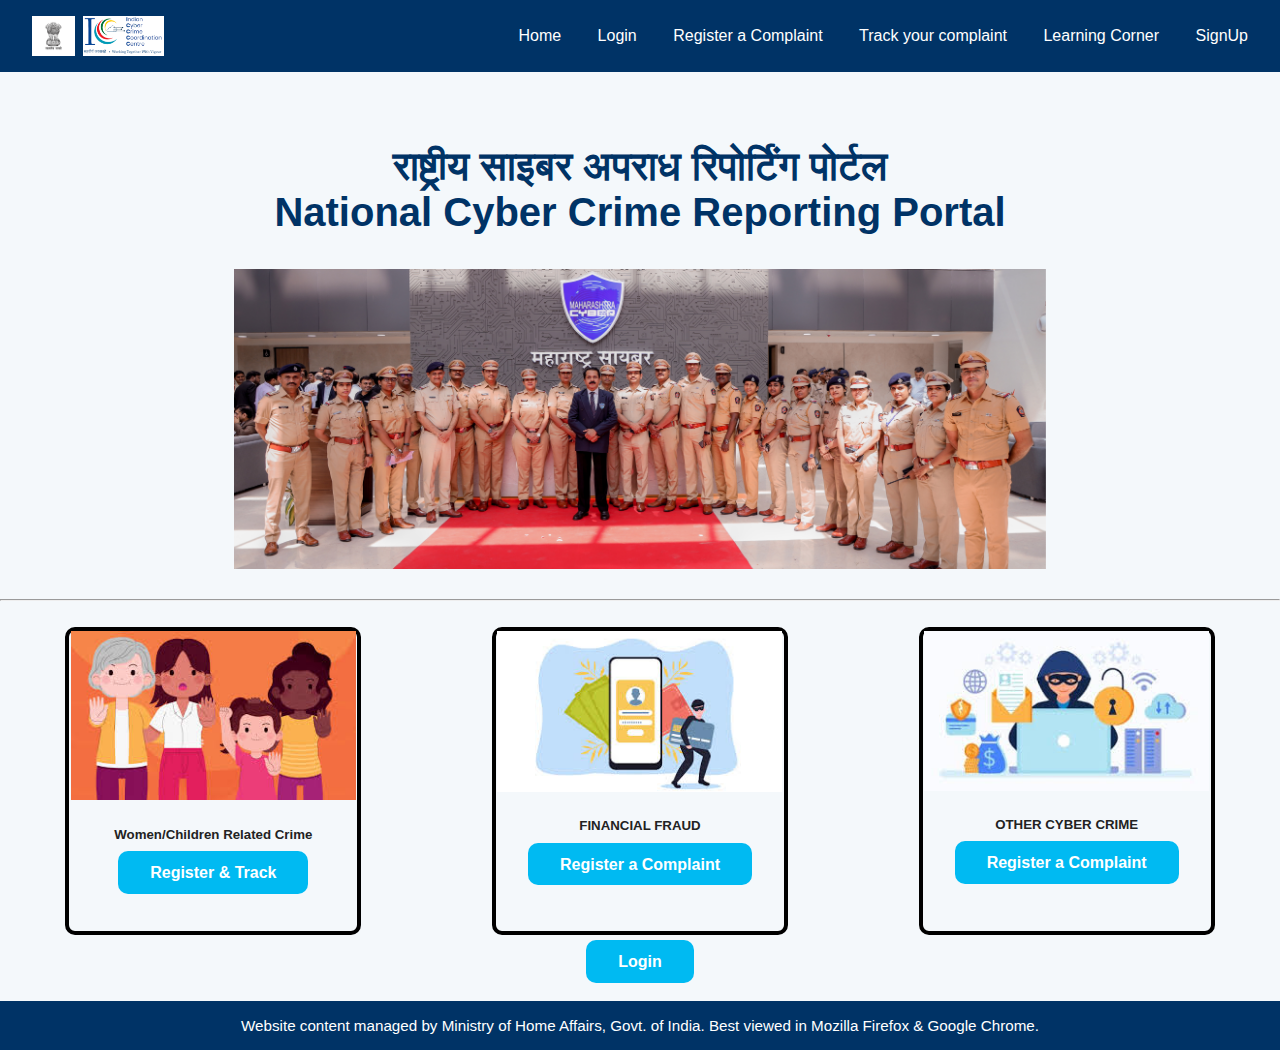
<file: index.html>
<!DOCTYPE html>
<html lang="en">
<head>
    <meta charset="UTF-8">
    <meta name="viewport" content="width=device-width, initial-scale=1.0">
    <title>Cyber Crime Portal</title>
    <link rel="stylesheet" href="style.css">
</head>
<body>
    <header class="navbar">
        <div class="logo">
            <img src="emblem.png" alt="emblem symbol">
            <img src="image.png" alt="SBI Logo">
        </div>
        <nav>
            <a href="#">Home</a>
            <a href="login.html">Login</a>
            <a href="#">Register a Complaint</a>
            <a href="#">Track your complaint</a>
            <a href="#">Learning Corner</a>
            <a href="Signup.html">SignUp</a>
        </nav>
    </header>
    <div class="main-content">
        <h1>राष्ट्रीय साइबर अपराध रिपोर्टिंग पोर्टल
            <br/>
            National Cyber Crime Reporting Portal</h1>
            <br>
            <img  src="cyberCrime.jpg" alt="cybercrimeimg" class="cyberimg">
            <br><br>
            <hr>
            <br>
        <div class="cards">

            <div class="card1" style="width: 18rem;">
                <img src="women&child.jpg" class="card-img-top" alt="...">
                <div class="card-body">
                  <h5 class="card-title">Women/Children Related Crime</h5>
                  <a href="#" class="btn btn-primary">Register & Track</a>
                </div>
              </div>

              <div class="card2" style="width: 18rem;">
                <img src="finacialfraud.jpg" class="card-img-top" alt="...">
                <div class="card-body">
                  <h5 class="card-title">FINANCIAL FRAUD</h5>
                  <a href="#" class="btn btn-primary">Register a Complaint</a>
                </div>
              </div>

              <div class="card3" style="width: 18rem;">
                <img src="othercrimes.jpg" class="card-img-top" alt="...">
                <div class="card-body">
                  <h5 class="card-title">OTHER CYBER CRIME</h5>
                  <a href="#" class="btn btn-primary">Register a Complaint</a>
                </div>
              </div>

        </div>
        <br>
        <a href="login.html" class="btn-primary">Login</a> 

    </div>
    <footer class="footer">
        Website content managed by Ministry of Home Affairs, Govt. of India. Best viewed in Mozilla Firefox & Google Chrome.
    </footer>
</body>
</html>
</file>
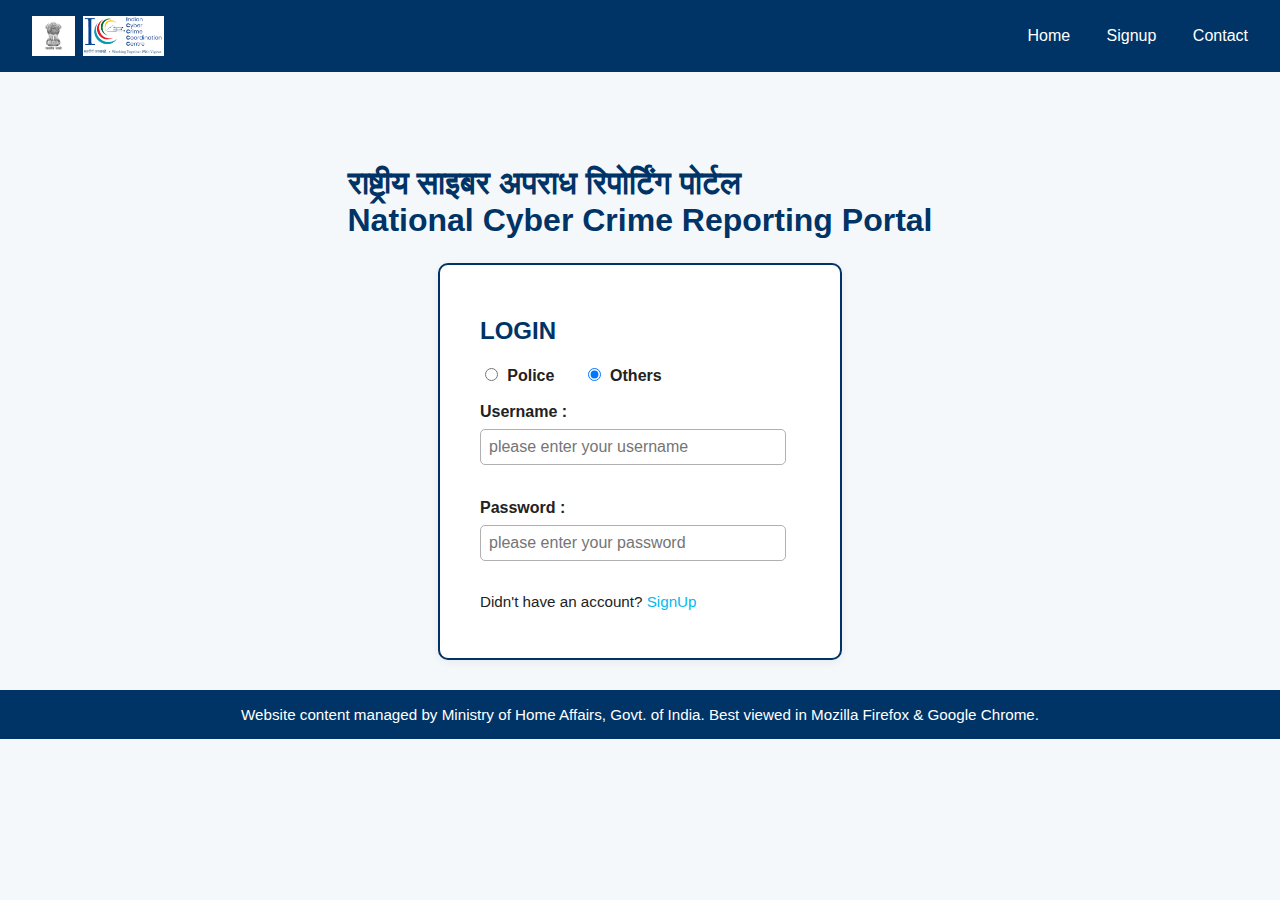
<file: login.html>
<!DOCTYPE html>
<html lang="en">
<head>
    <meta charset="UTF-8">
    <meta name="viewport" content="width=device-width, initial-scale=1.0">
    <title>Cyber Crime Portal Login</title>
    <link rel="stylesheet" href="login.css">
</head>
<body>
    <header class="navbar">
        <div class="logo">
            <img src="emblem.png" alt="emblem symbol">
            <img src="image.png" alt="SBI Logo">
        </div>
        <nav>
            <a href="index.html">Home</a>
            <a href="Signup.html">Signup</a>
            <a href="#">Contact</a>
        </nav>
    </header>
    <div class="main-content">
        <h1>राष्ट्रीय साइबर अपराध रिपोर्टिंग पोर्टल
            <br/>
            National Cyber Crime Reporting Portal</h1>
        <form action="">
            <h2>LOGIN</h2>
            <div class="radios">
                <div class="form-check">
                    <input class="form-check-input" type="radio" name="radioDefault" id="radioDefault1">
                    <label class="form-check-label" for="radioDefault1">
                      Police
                    </label>
                  </div>
                  <div class="form-check">
                    <input class="form-check-input" type="radio" name="radioDefault" id="radioDefault2" checked>
                    <label class="form-check-label" for="radioDefault2">
                      Others
                    </label>
                  </div>
                  <br><br>
                  <label for="">Username : </label>
                  <input type="text" name="username" placeholder="please enter your username" required>
                  <br>
                  <br>
                  <label for="">Password : </label>
                  <input type="text" name="password" placeholder="please enter your password" required>
                  <br>
                  <p>Didn't have an account?
                    <a href="Signup.html">SignUp</a>
                  </p>
            </div>
        </form>
    </div>

    <footer class="footer">
        Website content managed by Ministry of Home Affairs, Govt. of India. Best viewed in Mozilla Firefox & Google Chrome.
    </footer>
</body>
</html>
</file>
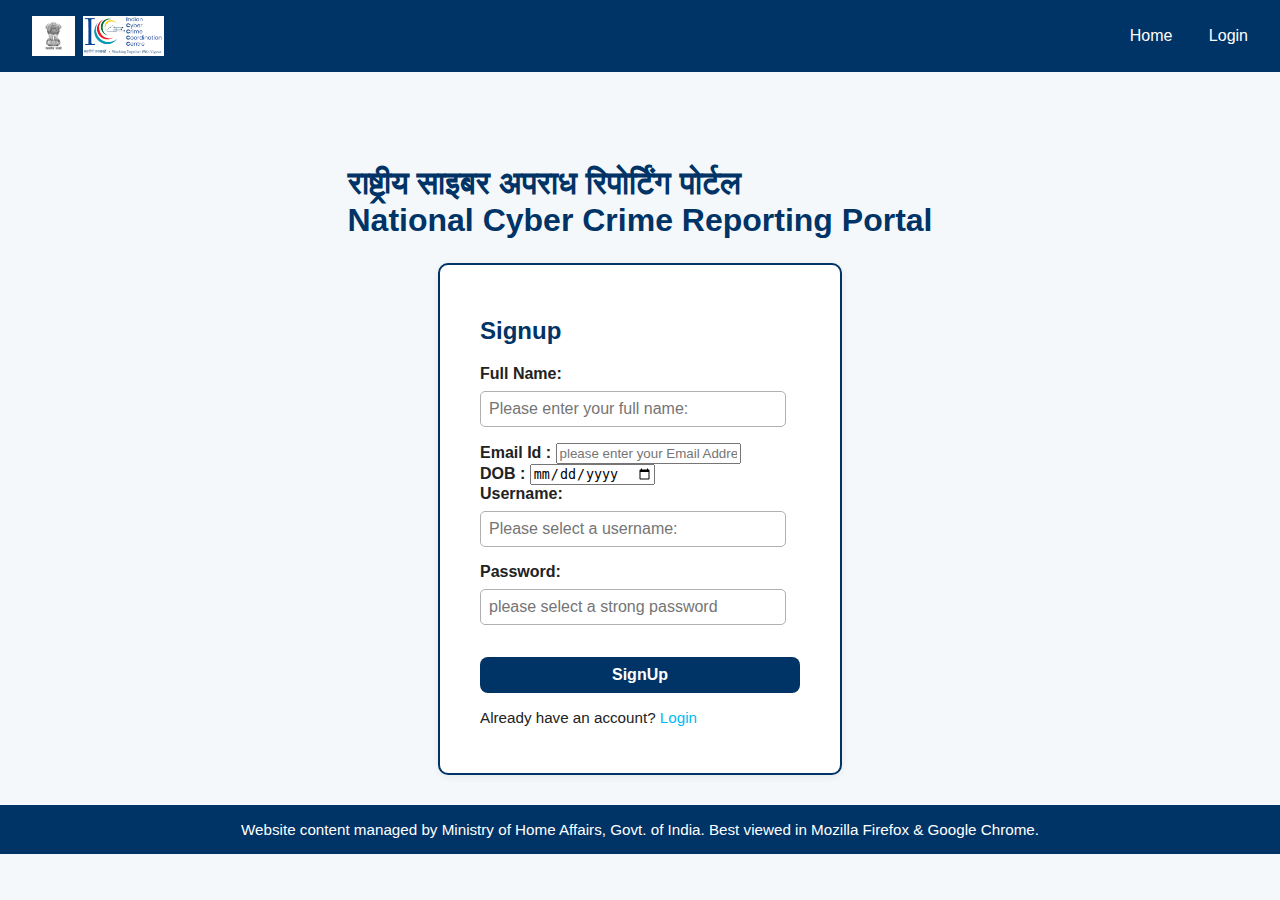
<file: Signup.html>
<!DOCTYPE html>
<html lang="en">
<head>
    <meta charset="UTF-8">
    <meta name="viewport" content="width=device-width, initial-scale=1.0">
    <title>Cyber Crime Portal Signup</title>
    <link rel="stylesheet" href="Signup.css">
</head>
<body>
    <header class="navbar">
        <div class="logo">
            <img src="emblem.png" alt="emblem symbol">
            <img src="image.png" alt="SBI Logo">
        </div>
        <nav>
            <a href="index.html">Home</a>
            <a href="login.html">Login</a>
        </nav>
    </header>
    <div class="main-content">
        <h1>राष्ट्रीय साइबर अपराध रिपोर्टिंग पोर्टल
            <br/>
            National Cyber Crime Reporting Portal</h1>
            <form action="">
                <h2>Signup</h2>
                <label for="">Full Name:</label>
                <input type="text" placeholder="Please enter your full name:" required>
                <br>
                <label for="">Email Id :</label>
                <input type="email" placeholder="please enter your Email Address:" required>
                <br>
                <label for="">DOB : </label>
                <input type="date" name="dob" required>
                <br>
                <label for="">Username:</label>
                <input type="text" placeholder="Please select a username:" required>
                <br>
                  <label for="">Password:</label>
                <input type="password" placeholder="please select a strong password" required>
                <br>
                <button>SignUp</button>
                <p>Already have an account?
                    <a href="login.html">Login</a>
                </p>

            </form>
    </div>

    <footer class="footer">
        Website content managed by Ministry of Home Affairs, Govt. of India. Best viewed in Mozilla Firefox & Google Chrome.
    </footer>
</body>
</html>
</file>
<file: style.css>
body {
    margin: 0;
    font-family: 'Segoe UI', Arial, sans-serif;
    background: #f4f8fb;
    color: #222;
}

.navbar {
    display: flex;
    justify-content: space-between;
    align-items: center;
    background: #003366;
    color: #fff;
    padding: 1rem 2rem;
}

.logo {
    display: flex;
    align-items: center;
    gap: 0.5rem;
}

.logo img {
    height: 40px;
}

.navbar nav a {
    color: #fff;
    text-decoration: none;
    margin-left: 2rem;
    font-weight: 500;
    transition: color 0.2s;
}

.navbar nav a:hover {
    color: #00baf2;
}

.main-content {
    text-align: center;
    margin-top: 8vh;
}

.main-content h1 {
    font-size: 2.5rem;
    margin-bottom: 1rem;
    color: #003366;
}

.cyberimg{
    height: 300px;
    width: auto;
}
.main-content p {
    font-size: 1.2rem;
    margin-bottom: 2rem;
}
.cards{
    display: flex;
    flex-direction: row;
    justify-content: space-around;
    
}

.cards img{
    width: 285px;
    background-size: cover;
}
.card1{
    height: 300px;
    width: 400px;
    border: 4px solid black;
    border-radius: 10px;
}
.card2{
    height: 300px;
    width: 400px;
    border: 4px solid black;
    border-radius: 10px;
}
.card3{
    height: 300px;
    width: 400px;
    border: 4px solid black;
    border-radius: 10px;
}
.card1:hover{
    opacity: 0.8;
}
.card2:hover{
    opacity: 0.8;
}
.card3:hover{
    opacity: 0.8;
}

.btn-primary {
    background: #00baf2;
    color: #fff;
    padding: 0.8rem 2rem;
    border: none;
    border-radius: 10px;
    text-decoration: none;
    font-size: 1rem;
    font-weight: 600;
    transition: background 0.2s;
}

.btn-primary:hover {
    background: #0077b3;
}

.footer {
    margin-top: 30px;
    text-align: center;
    padding: 1rem 0;
    background: #003366;
    color: #fff;
    position: relative;
    width: 100%;
    bottom: 0;
    font-size: 0.95rem;
}
</file>
<file: login.css>
body {
    margin: 0;
    font-family: 'Segoe UI', Arial, sans-serif;
    background: #f4f8fb;
    color: #222;
}

.navbar {
    display: flex;
    justify-content: space-between;
    align-items: center;
    background: #003366;
    color: #fff;
    padding: 1rem 2rem;
}

.logo {
    display: flex;
    align-items: center;
    gap: 0.5rem;
}

.logo img {
    height: 40px;
}

.navbar nav a {
    color: #fff;
    text-decoration: none;
    margin-left: 2rem;
    font-weight: 500;
    transition: color 0.2s;
}

.navbar nav a:hover {
    color: #00baf2;
}

.main-content {
    display: flex;
    flex-direction: column;
    align-items: center;
    margin-top: 8vh;
    margin-bottom: 30px;
}

.main-content h1 {
    font-size: 2rem;
    margin-bottom: 1.5rem;
    color: #003366;
}

form {
    background: #fff;
    border: 2px solid #003366;
    border-radius: 10px;
    padding: 2rem 2.5rem;
    box-shadow: 0 2px 8px rgba(0,0,0,0.06);
    min-width: 320px;
    max-width: 350px;
    margin: 0 auto;
}

form h2 {
    color: #003366;
    margin-bottom: 1.2rem;
}

.radios {
    margin-bottom: 1rem;
    text-align: left;
}

.form-check {
    display: inline-block;
    margin-right: 1.5rem;
}

.form-check-input {
    margin-right: 0.3rem;
}

label {
    font-size: 1rem;
    font-weight: 600;
}

input[type="text"], input[type="password"] {
    width: 90%;
    padding: 0.5rem;
    margin: 0.5rem 0 1rem 0;
    border: 1px solid #b0b0b0;
    border-radius: 5px;
    font-size: 1rem;
}

input[type="text"]:focus, input[type="password"]:focus {
    border-color: #00baf2;
    outline: none;
}

button, .btn-primary {
    height: 36px;
    width: 100%;
    background-color: #003366;
    color: white;
    border: none;
    border-radius: 8px;
    font-size: 1rem;
    font-weight: 600;
    margin-top: 1rem;
    cursor: pointer;
    transition: background 0.2s;
}

button:hover, .btn-primary:hover {
    background: #0077b3;
}

form p {
    margin-top: 1rem;
    font-size: 0.95rem;
}

form a {
    color: #00baf2;
    text-decoration: none;
}

form a:hover {
    text-decoration: underline;
}

.footer {
    text-align: center;
    padding: 1rem 0;
    background: #003366;
    color: #fff;
    position: relative;
    width: 100%;
    bottom: 0;
    font-size: 0.95rem;
}
</file>
<file: Signup.css>
body {
    margin: 0;
    font-family: 'Segoe UI', Arial, sans-serif;
    background: #f4f8fb;
    color: #222;
}

.navbar {
    display: flex;
    justify-content: space-between;
    align-items: center;
    background: #003366;
    color: #fff;
    padding: 1rem 2rem;
}

.logo {
    display: flex;
    align-items: center;
    gap: 0.5rem;
}

.logo img {
    height: 40px;
}

.navbar nav a {
    color: #fff;
    text-decoration: none;
    margin-left: 2rem;
    font-weight: 500;
    transition: color 0.2s;
}

.navbar nav a:hover {
    color: #00baf2;
}

.main-content {
    display: flex;
    flex-direction: column;
    align-items: center;
    margin-top: 8vh;
    margin-bottom: 30px;
}

.main-content h1 {
    font-size: 2rem;
    margin-bottom: 1.5rem;
    color: #003366;
}

form {
    background: #fff;
    border: 2px solid #003366;
    border-radius: 10px;
    padding: 2rem 2.5rem;
    box-shadow: 0 2px 8px rgba(0,0,0,0.06);
    min-width: 320px;
    max-width: 350px;
    margin: 0 auto;
}

form h2 {
    color: #003366;
    margin-bottom: 1.2rem;
}

.radios {
    margin-bottom: 1rem;
    text-align: left;
}

.form-check {
    display: inline-block;
    margin-right: 1.5rem;
}

.form-check-input {
    margin-right: 0.3rem;
}

label {
    font-size: 1rem;
    font-weight: 600;
}

input[type="text"], input[type="password"] {
    width: 90%;
    padding: 0.5rem;
    margin: 0.5rem 0 1rem 0;
    border: 1px solid #b0b0b0;
    border-radius: 5px;
    font-size: 1rem;
}

input[type="text"]:focus, input[type="password"]:focus {
    border-color: #00baf2;
    outline: none;
}

button, .btn-primary {
    height: 36px;
    width: 100%;
    background-color: #003366;
    color: white;
    border: none;
    border-radius: 8px;
    font-size: 1rem;
    font-weight: 600;
    margin-top: 1rem;
    cursor: pointer;
    transition: background 0.2s;
}

button:hover, .btn-primary:hover {
    background: #0077b3;
}

form p {
    margin-top: 1rem;
    font-size: 0.95rem;
}

form a {
    color: #00baf2;
    text-decoration: none;
}

form a:hover {
    text-decoration: underline;
}

.footer {
    text-align: center;
    padding: 1rem 0;
    background: #003366;
    color: #fff;
    position: relative;
    width: 100%;
    bottom: 0;
    font-size: 0.95rem;
}
</file>
